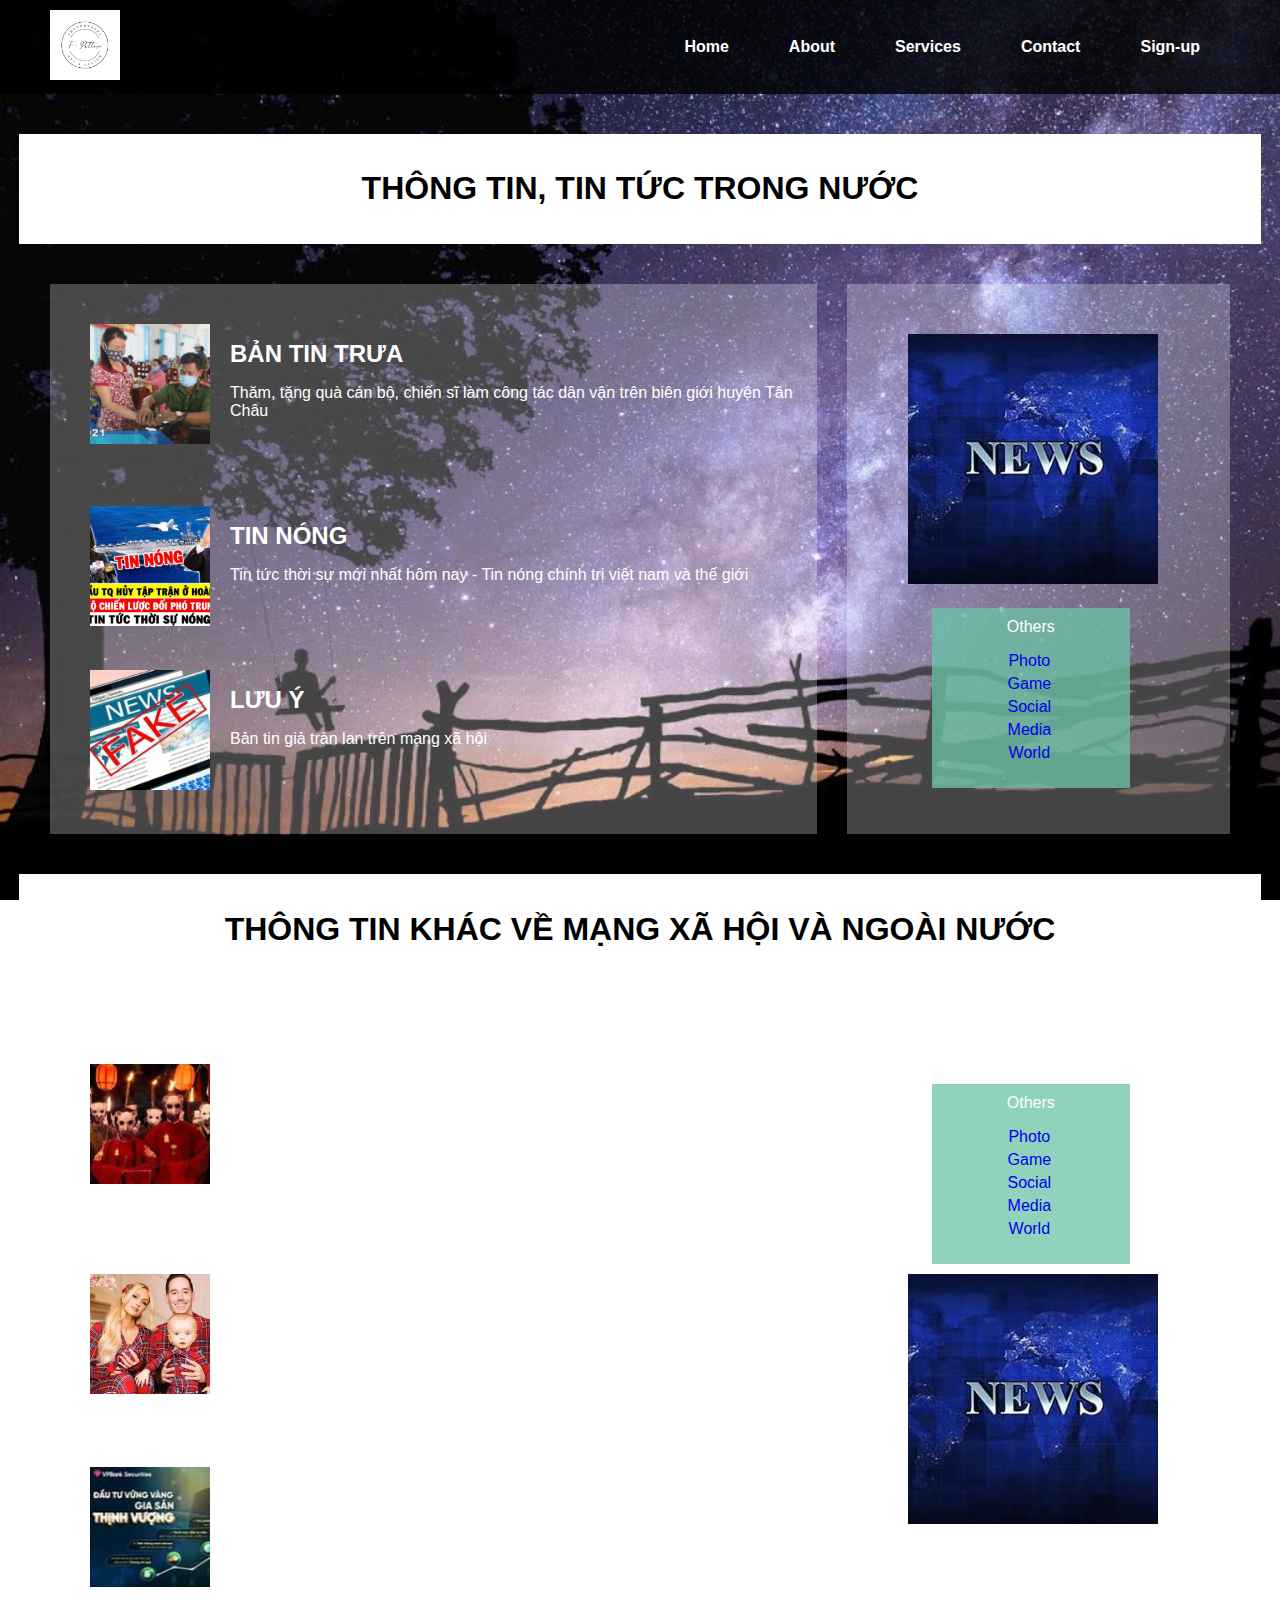
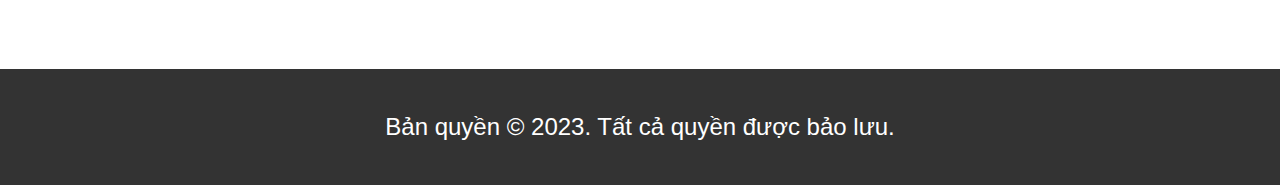
<file: F-pattern.html>
<!DOCTYPE html>
<html lang="en">
<head>
    <meta charset="UTF-8">
    <meta name="viewport" content="width=device-width, initial-scale=1.0">
    <title>F-pattern</title>
    <link rel="stylesheet" href="f-pattern.css">
</head>
<body>
    <header class="navbar">
        <div class="flex-container">
            <div class="logo">
                <img src="img/Screenshot 2023-12-22 162736.png" alt="Logo">
            </div>
            <nav class="menu">
                <ul>
                    <li><a href="#">Home</a></li>
                    <li><a href="#">About</a></li>
                    <li><a href="#">Services</a></li>
                    <li><a href="#">Contact</a></li>
                    <li><a href="#">Sign-up</a></li>
                </ul>
            </nav>
        </div>
    </header>
    <main>
        <div class="headlines">
            <h1>THÔNG TIN,  TIN TỨC TRONG NƯỚC</h1>
        </div>
        <div class="main-contain">
            <div class="main-left">
                <div class="main-news">
                    <img src="img/news1.jpg" alt="">
                    <div class="main-news-text">
                        <h1>
                            BẢN TIN TRƯA
                        </h1>
                        <p>
                            Thăm, tặng quà cán bộ, chiến sĩ làm công tác 
                            dân vận trên biên giới huyện Tân Châu
                        </p>
                    </div>
                </div>
                <div class="main-news">
                    <img src="img/news2.jpg" alt="">
                    <div class="main-news-text">
                        <h1>
                            TIN NÓNG
                        </h1>
                        <p>
                            Tin tức thời sự mới nhất hôm nay - Tin nóng chính trị việt nam và thế giới
                        </p>
                    </div>
                </div>
                <div class="main-news">
                    <img src="img/news3.jpg" alt="">
                    <div class="main-news-text">
                        <h1>
                            LƯU Ý
                        </h1>
                        <p>
                            Bản tin giả tràn lan trên mạng xã hội
                        </p>
                    </div>
                </div>
            </div>
            <div class="main-right">
                <img src="img/news4.jpg" alt="">
                    <div class="main-right-text">
                        Others
                        <ul>
                            <li><a href="#">Photo</a></li>
                            <li><a href="#">Game</a></li>
                            <li><a href="#">Social</a></li>
                            <li><a href="#">Media</a></li>
                            <li><a href="#">World</a></li>
                        </ul>
                    </div>
                </div>
            </div>
        </div>
        <div class="headlines">
            <h1>THÔNG TIN KHÁC VỀ MẠNG XÃ HỘI VÀ NGOÀI NƯỚC</h1>
        </div>
        <div class="main-contain">
            <div class="main-left">
                <div class="main-news">
                    <img src="img/film.jpg" alt="">
                    <div class="main-news-text">
                        <h1>
                            PHIM KẺ ĂN HỒN KIẾM ĐƯỢC 55 TỶ SAU 10 NGÀY CÔNG CHIẾU
                        </h1>
                        <p>
                            “Kẻ ăn hồn” của đạo diễn Trần Hữu Tấn và nhà sản xuất Hoàng 
                            Quân vừa công bố doanh thu 55 tỷ đồng sau 10 ngày ra rạp (15/12).
                        </p>
                    </div>
                </div>
                <div class="main-news">
                    <img src="img/Media.jpg" alt="">
                    <div class="main-news-text">
                        <h1>
                            PARIS HILTON LẦN ĐẦU TIÊN CÔNG BỐ HÌNH ẢNH CON GÁI MỚI SINH
                        </h1>
                        <p>
                            Cuộc sống của Paris Hilton sau khi kết hôn
                        </p>
                    </div>
                </div>
                <div class="main-news">
                    <img src="img/th.jpg" alt="">
                    <div class="main-news-text">
                        <h1>
                            Tin tức thị trường chứng khoán, chỉ số VN-Index, HNX-Index
                        </h1>
                        <p>
                            Đầu tư vững vàng, gia sản thịnh vượng cùng Chứng khoán VPBank
                        </p>
                    </div>
                </div>
            </div>
            <div class="main-right">
                <div class="main-right-text">
                    Others
                    <ul>
                        <li><a href="#">Photo</a></li>
                        <li><a href="#">Game</a></li>
                        <li><a href="#">Social</a></li>
                        <li><a href="#">Media</a></li>
                        <li><a href="#">World</a></li>
                    </ul>
                </div>
                <img src="img/news4.jpg" alt="">
                </div>
            </div>
        </div>
    </main>
    <footer>
        <p>Bản quyền © 2023. Tất cả quyền được bảo lưu.</p>
    </footer>
</body>
</html>
</file>
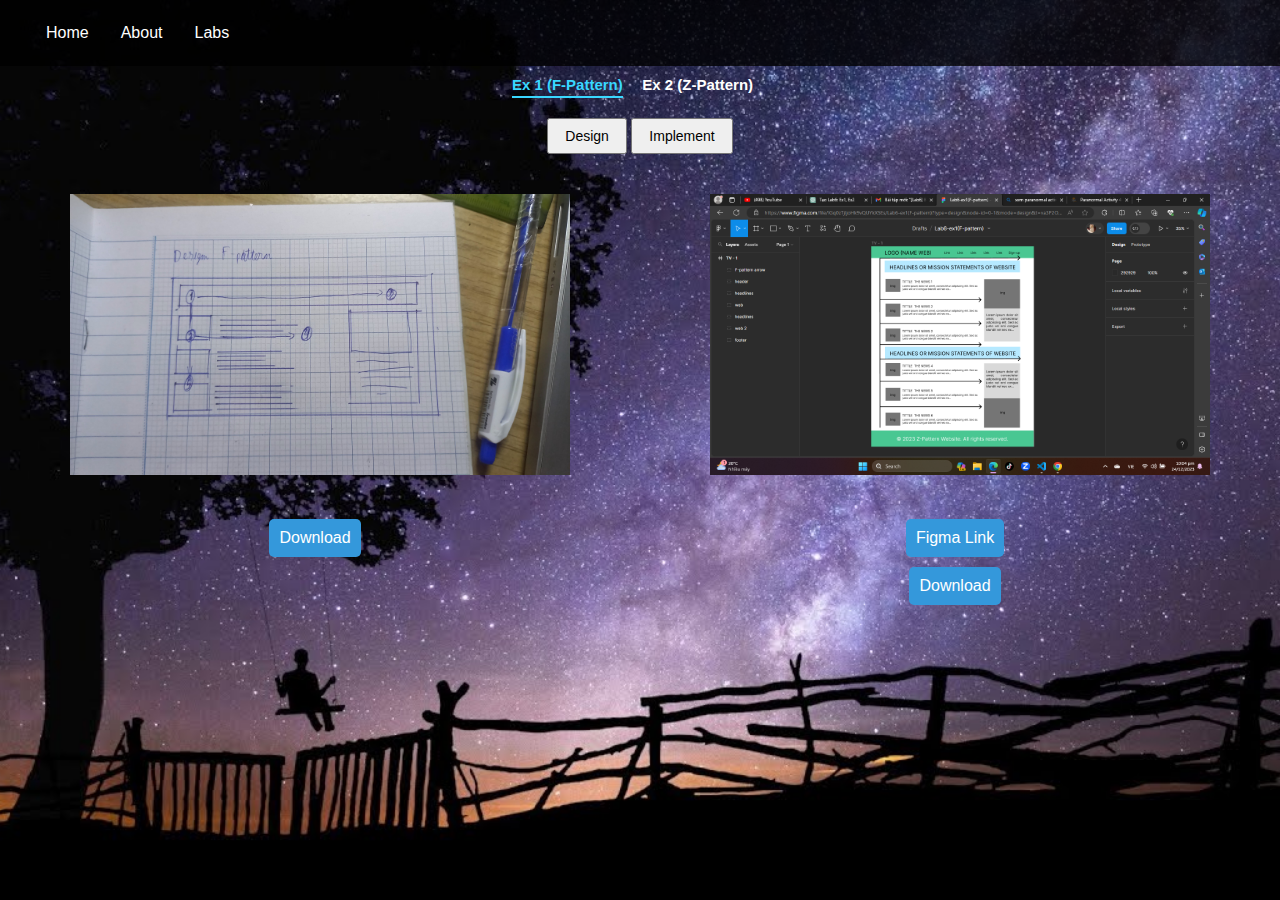
<file: Lab6.html>
<!DOCTYPE html>
<html lang="en">
<head>
    <meta charset="UTF-8">
    <meta name="viewport" content="width=device-width, initial-scale=1.0">
    <title>Giao tiếp người máy</title>
    <link rel="stylesheet" href="style.css">
</head>
<body>
    <header>
        <nav>
            <a href="Home.html" >Home</a>
            <a href="About.html">About</a>
            <div class="dropdown">
                <button class="dropbtn">Labs 
                    <i class="fa fa-caret-down"></i>
                </button>
                <div class="dropdown-content">
                    <a href="Lab6.html">Lab 6</a>
                    <a href="https://daoduchai22130066.github.io/lab-7/" target="_blank">Lab 7</a>
                    <a href="https://daoduchai22130066.github.io/lab-8/" target="_blank">Lab 8</a>
                </div>
            </div>
        </nav>        
    </header>
    <main>
    </main>
    <div class="Home">
        <div class="isotope-wrapper">
            <div class="isotope-toolbar">
                <input type="radio" id="tab1" name="isotope-tabs" checked onchange="showTab('content-tab1')">
                <label for="tab1"><span>Ex 1 (F-pattern)</span></label>

                <input type="radio" id="tab2" name="isotope-tabs" onchange="showTab('content-tab2')">
                <label for="tab2"><span>Ex 2 (Z-pattern)</span></label>
            </div>

            <div class="isotope-box">
                <div id="content-tab1" class="tab-content active">            
                    <div class="button-container"> 
                        <button onclick="showContent('content1')">Design</button>
                        <a href="F-pattern.html" target="_blank"><button>Implement</button></a>
                    </div>
                </div>

                <div id="content-tab2" class="tab-content">
                    <div class="button-container">
                        <button onclick="showContent('content2')">Design</button>
                        <a href="Z-pattern.html" target="_blank"><button>Implement</button></a>
                    </div>
                </div>
            </div>
        </div>

        <div id="content1" class="design">
            <div class="design-content">
                <div>
                    <img src="img/z5005724453700_3a86e4828ba25c8e14150a714993a9b9.jpg" alt="">
                    <div class="button-img">
                        <a href="img/z5005724453700_3a86e4828ba25c8e14150a714993a9b9.jpg" class="download-button-img" download>Download</a>
                    </div>
                </div>
                <div>
                    <img src="img/Screenshot 2023-12-24 220456.png" alt="">
                    <div class="button-img">
                        <a href="https://www.figma.com/file/IGq0zTjIjoHk9vQUYkX5Es/Lab6-ex1(F-pattern)?type=design&mode=design&t=va3P2OgviAPST9ES-1" class="download-button-img" target="_blank">Figma Link</a>
                        <a href="img/Screenshot 2023-12-24 220456.png" class="download-button-img" download>Download</a>
                    </div>
                </div>
            </div>
        </div>

        <div id="content2" class="design">
            <div class="design-content">
                <div>
                    <img src="img/z5005724448980_ae1026b181e71f0a011b558230837dcf.jpg" alt="">
                    <div class="button-img">
                        <a href="img/z5005724448980_ae1026b181e71f0a011b558230837dcf.jpg" class="download-button-img" download>Download</a>
                    </div>
                </div>
                <div>
                    <img src="img/Screenshot 2023-12-24 221510.png" alt="">
                    <div class="button-img">
                        <a href="https://www.figma.com/file/oKBc8Q0TYfq2s04KYZqaND/Lab6-ex2(Z-pattern)?type=design&mode=design&t=iyoRVZkkbKqnqLTZ-0" class="download-button-img" target="_blank">Figma Link</a>
                        <a href="img/Screenshot 2023-12-24 221510.png" class="download-button-img" download>Download</a>
                    </div>
                </div>
            </div>
        </div>
    </div>

    <script>
        function showTab(tabId) {
            var tabs = document.querySelectorAll('.tab-content');
            tabs.forEach(function (tab) {
                tab.classList.remove('active');
            });

            var selectedTab = document.getElementById(tabId);
            if (selectedTab) {
                selectedTab.classList.add('active');
            }

            // Hide both design contents initially
            document.getElementById('content1').style.display = 'none';
            document.getElementById('content2').style.display = 'none';
        }
        showTab('content-tab1');
        function showContent(contentId) {
            // Hide both design contents initially
            document.getElementById('content1').style.display = 'none';
            document.getElementById('content2').style.display = 'none';

            // Show the selected design content
            var selectedContent = document.getElementById(contentId);
            if (selectedContent) {
                selectedContent.style.display = 'block';
            }
        }
        showContent('content1');
    </script>
</body>
</html>
</file>
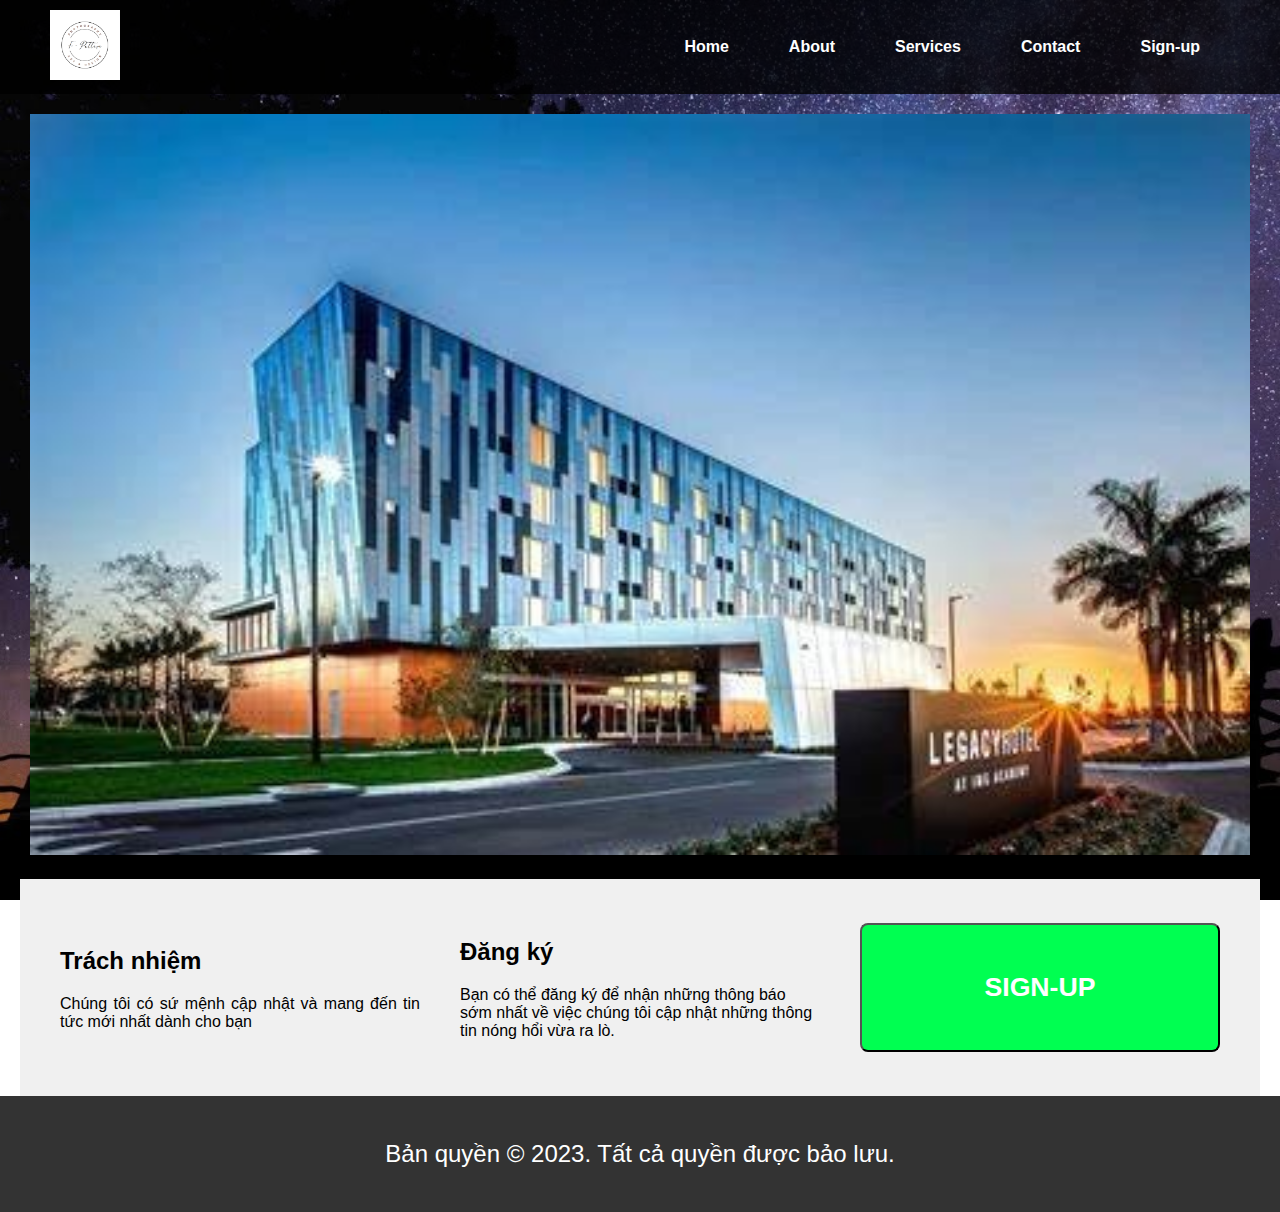
<file: Z-pattern.html>
<!DOCTYPE html>
<html lang="en">
<head>
    <meta charset="UTF-8">
    <meta name="viewport" content="width=device-width, initial-scale=1.0">
    <title>Z-pattern</title>
    <link rel="stylesheet" href="z-pattern.css">
</head>
<body>
    <header class="navbar">
        <div class="flex-container">
            <div class="logo">
                <img src="img/Screenshot 2023-12-22 162736.png" alt="Logo">
            </div>
            <nav class="menu">
                <ul>
                    <li><a href="#">Home</a></li>
                    <li><a href="#">About</a></li>
                    <li><a href="#">Services</a></li>
                    <li><a href="#">Contact</a></li>
                    <li><a href="#">Sign-up</a></li>
                </ul>
            </nav>
        </div>
    </header>
    <main>
        <div class="main-img-placeholder">
            <img src="img/OIP.jpg" alt="Placeholder Image">
        </div>
        <div class="main-content">
            <section>
                <h2>Trách nhiệm</h2>
                <p>Chúng tôi có sứ mệnh cập nhật và mang đến tin tức mới nhất dành cho bạn</p>
            </section>
            <aside>
                <h2>Đăng ký</h2>
                <p>Bạn có thể đăng ký để nhận những thông báo sớm nhất về việc chúng tôi cập nhật những thông tin nóng hổi vừa ra lò.</p>
            </aside>
            <aside>
                <button>
                    <h1>SIGN-UP</h1>
                </button>
            </aside>
        </div>
    </main>
    <footer>
        <p>Bản quyền © 2023. Tất cả quyền được bảo lưu.</p>
    </footer>
</body>
</html>
</file>
<file: f-pattern.css>
body {
    font-family: 'Arial', sans-serif;
    background-image: url(img/R.jpg) ;
    align-items: center;
    justify-content: center;
    margin: 0;
    padding: 0;
    background-position: center; 
    background-repeat: no-repeat; 
    background-attachment: fixed;
    background-size: cover;
}

header {
    background-color: rgba(0, 0, 0, 0.8);
    padding: 20px 50px;
    color: white;
}

.navbar {
    padding: 10px 50px;
}

.flex-container {
    display: flex;
    justify-content: space-between;
    align-items: center;
  }
  
  .logo img {
    height: 70px; /* adjust the height as needed */
  }
  
  .menu ul {
    list-style: none;
    margin: 0;
    padding: 0;
    display: flex;
  }
  
  .menu li {
    margin: 0 30px;
  }
  
  .menu a {
    text-decoration: none;
    color: #fff;
    font-weight: bold;
  }
.headlines {
    margin: 40px 19px;
    padding: 15px;
    background-color: #fff;
    text-align: center;
}
.main-contain {
  margin: 10px 20px;
  display: flex;
} 
.main-left {
  flex: 2;
  background-color: #ffffff44;
  padding-top: 40px;
  margin-left: 30px;
}
.main-news {
  margin-left: 40px;
  margin-bottom: 20px;
}
.main-news img {
  width: 120px;
  height: 120px;
  float: left;
}
.main-news-text {
  color: #fff;
  overflow: hidden;
  padding-left: 20px;
  padding-bottom: 50px;
}
.main-news-text h1 {
  font-size: 24px;
}
.main-right {
    flex: 1;
    text-align: center;
    background-color: #ffffff44;
    padding-top: 40px;
    margin: 0 30px;
}
.main-right img {
  padding-right: 20px;
  padding-top: 10px;
  margin-left: 10px;
}
.main-right-text{
  color: #fff;
  overflow: hidden;
  margin-left: 85px;
  margin-right: 100px;
  margin-top: 20px;
  padding: 10px 0px;
  background-color: rgba(108, 195, 166, 0.752);
}
ul {
  list-style: none;
}
li {
  margin-right: 43px; /* Khoảng cách giữa các mục danh sách */
  margin-top: 5px;
}
a{
  text-decoration: none;
}
footer {
  text-align: center;
  background-color: rgba(0, 0, 0, 0.8);
  padding: 20px 50px;
  color: white;
  font-size: 24px;
}
</file>
<file: style.css>
body {
    font-family: 'Arial', sans-serif;
    background-image: url(img/R.jpg) ;
    align-items: center;
    justify-content: center;
    margin: 0;
    padding: 0;
    background-position: center; 
    background-repeat: no-repeat; 
    background-attachment: fixed;
    background-size: cover;
}

header {
    background-color: rgba(0, 0, 0, 0.8);
    padding: 10px 30px;
    text-align: center;
    color: white;
    display: flex;
}
nav {
  overflow: hidden;
}

nav a {
  float: left;
  display: block;
  color: #ffffff;
  text-align: center;
  padding: 14px 16px;
  text-decoration: none;
}

nav a:hover {
  background-color: #ffffff;
  color: #333;
}

.dropdown {
  float: left;
  overflow: hidden;
}

.dropdown .dropbtn {
  font-size: 16px;  
  border: none;
  outline: none;
  color: #ffffff;
  padding: 14px 16px;
  background-color: inherit;
  font-family: inherit;
  margin: 0;
}

.dropdown-content {
  display: none;
  position: absolute;
  background-color: #0000004e;
  min-width: 160px;
  box-shadow: 0 8px 16px 0 rgba(0,0,0,0.2);
  z-index: 1;
}

.dropdown-content a {
  float: none;
  color: #d0d0d0;
  padding: 12px 16px;
  text-decoration: none;
  display: block;
  text-align: left;
}

.dropdown-content a:hover {
  background-color: #ddd;
}

.dropdown:hover .dropdown-content {
  display: block;
}

.center-text {
  text-align: center;
  margin-top: 50px; /* Điều chỉnh khoảng cách từ đỉnh trang */
  color: #ffffff;
}

.image-container {
  position: relative;
  text-align: center;
  color: white;
}

.overlay-text {
  position: absolute;
  top: 50%;
  left: 50%;
  transform: translate(-50%, -50%);
  font-size: 40px;
  font-weight: bold;
  color: rgb(175, 226, 224);
  z-index: 2;
  text-shadow: 
  -1px -1px 0 black,
  1px -1px 0 black,
  -1px 1px 0 black,
  1px 1px 0 black;
}

.About {
  margin-top: 100px;
}
.avatar-overlay {
  position: absolute;
  top: 50%;
  left: 50%;
  transform: translate(-50%, -50%);
  width: 200px; 
  height: 200px; 
  border-radius: 50%; 
  z-index: 2;
}

.image-avtar {
  width: 170px;
  height: 170px;
  object-fit: cover;
  border-radius: 50%;
  z-index: 1;
}

.background-image {
  width: 100%;
  height: auto;
  z-index: 1;
}
.text-container {
  text-shadow: 
  -1px -1px 0 black,
  1px -1px 0 black,
  -1px 1px 0 black,
  1px 1px 0 black;
  color: rgb(193, 255, 200);
  margin-bottom: 150px;
  font-size: 48px;
}

.isotope-wrapper {
  position: relative;
  width: 100%;
  margin: auto;
}

.isotope-toolbar input[type="radio"] {
  display: none;
}

.isotope-toolbar label {
  color: #ffffff;
  text-transform: capitalize;
  display: inline-block;
  margin-right: 15px;
  padding-bottom: 3px;
  font-size: 15px;
  font-weight: 700;
  border-bottom: 2px solid transparent;
  transition: color 0.3s, border-bottom 0.3s;
  cursor: pointer;
}

.isotope-toolbar input[type="radio"]:checked + label {
  color: #39d7ff;
  border-bottom: 2px solid #39d7ff;
}

.isotope-box {
  position: relative;
  width: 100%;
}

.isotope-toolbar {
  text-align: center;
  margin: 10px;
}

.tab-content {
  display: none;
}

.tab-content.active {
  display: flex;
  flex-direction: column; 
  align-items: center; 
  justify-content: center; 
}

.button-container {
  margin-top: 10px;
}

.button-container button {
  margin-bottom: 10px; 
  padding: 8px 16px;
  font-size: 14px;
  cursor: pointer;
}
.design {
  text-align: center;
  display: flex;
  justify-content: center; /* Đưa toàn bộ nội dung về giữa theo chiều ngang */
  align-items: center;
  margin: 0;
}

.design-content {
  display: flex; /* Sử dụng flexbox để hiển thị các phần tử trên cùng một hàng ngang */
}

.design-content img {
  padding: 30px 70px;
  flex: 1;
  width: 500px; 
  height: auto; /* Đảm bảo tỷ lệ khung hình được bảo toàn */
}

.button-img {
  display: flex;
  flex-direction: column;
  align-items: center;
  justify-content: center;
}

.download-button-img {
  margin-top: 10px;
  padding: 10px;
  background-color: #3498db;
  color: #fff;
  text-decoration: none;
  border: none;
  border-radius: 5px;
  cursor: pointer;
  display: inline-block;
  margin-right: 10px; /* Thêm margin-right để tạo khoảng cách giữa các nút */
}
.content {
  display: none;
}
</file>
<file: z-pattern.css>
body {
    font-family: 'Arial', sans-serif;
    background-image: url(img/R.jpg) ;
    align-items: center;
    justify-content: center;
    margin: 0;
    padding: 0;
    background-position: center; 
    background-repeat: no-repeat; 
    background-attachment: fixed;
    background-size: cover;
}

header {
    background-color: rgba(0, 0, 0, 0.8);
    padding: 20px 50px;
    color: white;
}

.navbar {
    padding: 10px 50px;
}

.flex-container {
    display: flex;
    justify-content: space-between;
    align-items: center;
  }
  
  .logo img {
    height: 70px; /* adjust the height as needed */
  }
  
  .menu ul {
    list-style: none;
    margin: 0;
    padding: 0;
    display: flex;
  }
  
  .menu li {
    margin: 0 30px;
  }
  
  .menu a {
    text-decoration: none;
    color: #fff;
    font-weight: bold;
  }
  .main-img-placeholder {
    padding: 20px 30px;
  }
  .main-img-placeholder img {
    width: 100%;
    height: auto;
  }
  .main-content{
    display: flex;
    justify-content: space-between;
    align-items: center;
    padding: 20px;
    margin: 0 20px;
    background-color: #f0f0f0;
  }
  section {
    flex: 1;
    padding: 20px;
    text-align: justify;
}

aside {
    flex: 1;
    padding: 20px;
}
aside button {
  display: block;
  width: 100%;
  height: auto;
  padding: 29px;
  background-color: #00ff51;
  color: #fff;
  border-radius: 8px;
  cursor: pointer;
}

  footer {
    text-align: center;
    background-color: rgba(0, 0, 0, 0.8);
    padding: 20px 50px;
    color: white;
    font-size: 24px;
  }
.Design {
  display: flex;
}
</file>
